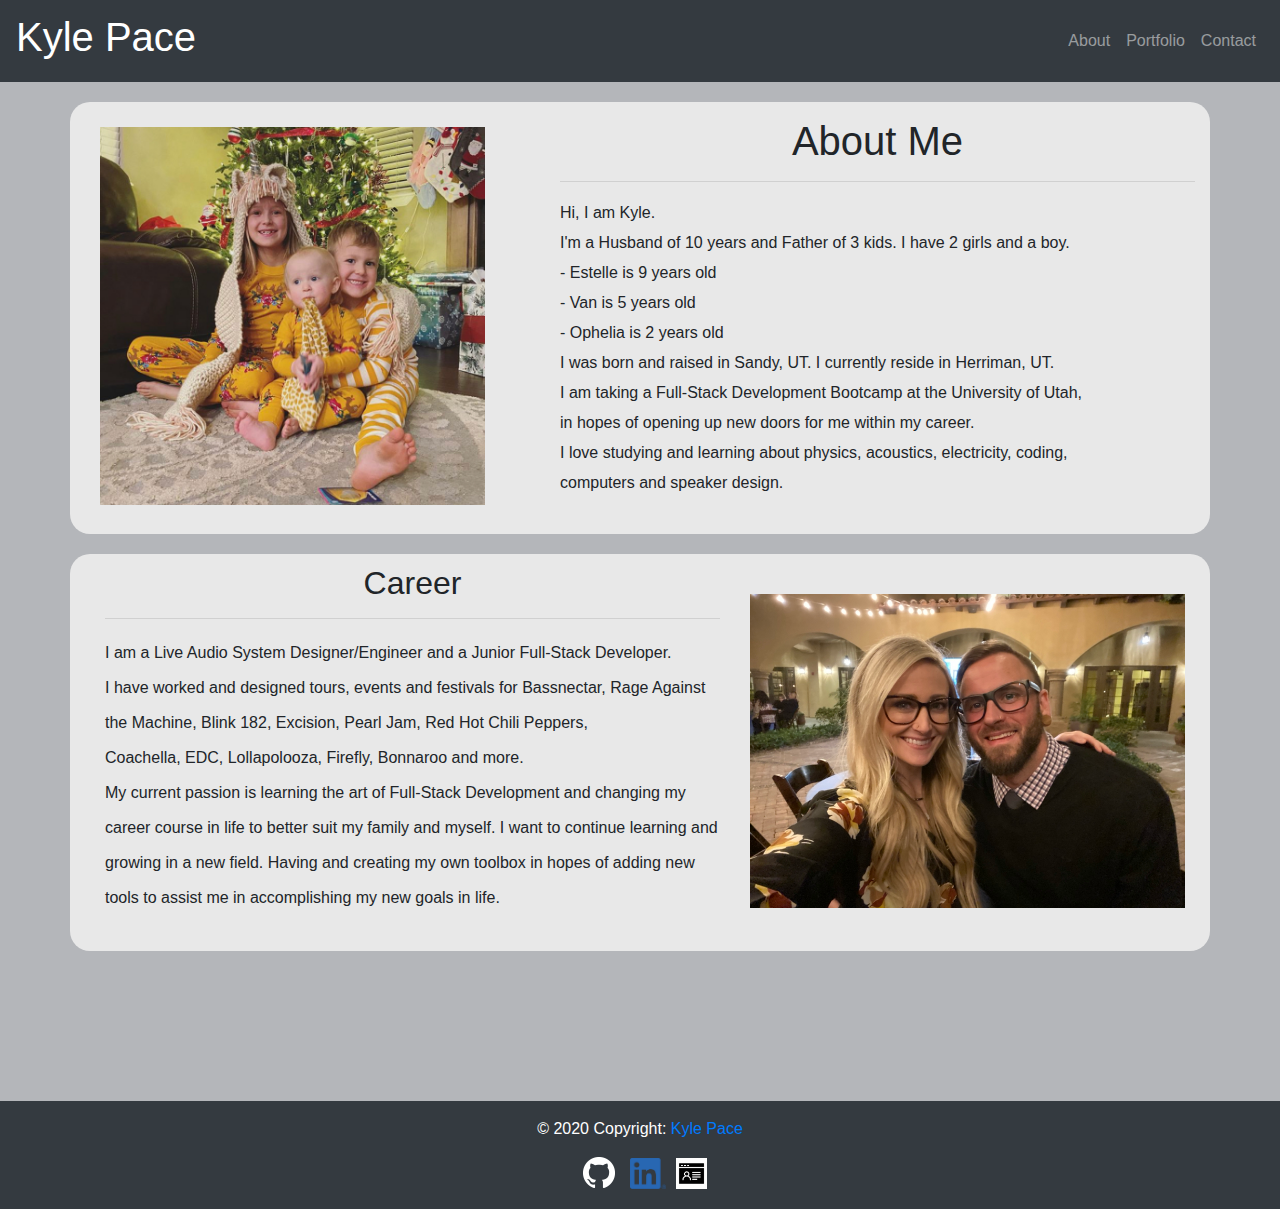
<file: index.html>
<!doctype html>
<html lang="en">
  <head>
    <title>Bootstrap Responsive Portfolio</title>
    <!-- Required meta tags -->
    <meta charset="utf-8">
    <meta name="viewport" content="width=device-width, initial-scale=1, shrink-to-fit=no">
    <meta http-equiv="X-UA-Compatible" content="ie-edge">
    <!-- Bootstrap CSS -->
    <link rel="stylesheet" href="https://stackpath.bootstrapcdn.com/bootstrap/4.3.1/css/bootstrap.min.css" integrity="sha384-ggOyR0iXCbMQv3Xipma34MD+dH/1fQ784/j6cY/iJTQUOhcWr7x9JvoRxT2MZw1T" crossorigin="anonymous">
    <link rel="stylesheet" href="./Styling/index.css">
  </head>
  <body>
    
    <nav class="navbar navbar-expand-md navbar-dark bg-dark">
        <a href="./index.html" class="navbar-brand"><h1 id="heading-name" position="sr-only">Kyle Pace</h1></a>
        <!-- Collapsable button for navigation links when smaller screens are used -->
        <button class="navbar-toggler">
            <span class="navbar-toggler-icon" data-toggle="collapse" data-target="#navbarMenu"></span>
        </button>
        <div class="collapse navbar-collapse" id="navbarMenu">
            <ul class="navbar-nav ml-auto">
                <li class="nav-item">
                    <!-- each button is linked to its respective page -->
                    <a href="./index.html" class="nav-link">About</a>
                </li>
                <li class="nav-item">
                    <a href="./portfolio.html" class="nav-link">Portfolio</a>
                </li>
                <li class="nav-item">
                    <a href="./contact.html" class="nav-link">Contact</a>
                </li>
            </ul>
        </div>
    </nav>
    <!-- In all of this im learning the processes of how to start labeling things. Adjusting to the terminalogies and formats of things still. -->
    <div class="container">
        <!-- containers are easy to understand within the grid if you size them the way you want -->
        <div class="row row-1">
            <div class="col-sm-5">
                <img src="./02-Homework/Assets/Images/IMG_0785.jpg" alt="Kids at Christmas" class="responsive-image">
            </div>
            <div id="about-me-paragraph" class="col-sm-7">
                <div>
                    <!-- I did get lost with all the div elements when i was using inspect. I had a dificult time figuring out whcih ones would be best to shape and size for things -->
                    <h1>About Me</h1>
                    <hr>
                </div>
                    <p>Hi, I am Kyle. <br>
                        I'm a Husband of 10 years and Father of 3 kids. I have 2 girls and a boy. <br>
                            - Estelle is 9 years old <br>
                            - Van is 5 years old <br>
                            - Ophelia is 2 years old <br>
                        I was born and raised in Sandy, UT. I currently reside in Herriman, UT.<br>
                        I am taking a Full-Stack Development Bootcamp at the University of Utah,<br>
                        in hopes of opening up new doors for me within my career. 
                        <br>
                        I love studying and learning about physics, acoustics, electricity, coding,<br> 
                        computers and speaker design. 
                    </p>
            </div>
        </div>
    </div>
    <div class="container">
        <div class="row row-2">
            <div id="about-me-career" class="col-sm-7">
                <h2>Career</h2>
                <hr>
                <p>I am a Live Audio System Designer/Engineer and a Junior Full-Stack Developer.<br> I have worked and designed tours, events and festivals for Bassnectar, Rage Against the Machine, Blink 182, Excision, Pearl Jam, Red Hot Chili Peppers,<br>Coachella, EDC, Lollapolooza, Firefly, Bonnaroo and more. <br> 
                My current passion is learning the art of Full-Stack Development and changing my career course in life to better suit my family and myself. I want to continue learning and growing in a new field. Having and creating my own toolbox in hopes of adding new tools to assist me in accomplishing  my new goals in life.
                </p>
            </div>
            <div class="col-sm-5">
                <img src="./02-Homework/Assets/Images/Wife and I.jpg" alt="My Wife and I" class="responsive-image-2">
            </div>
        </div>    
    </div>
    <!-- Footer -->

    <footer class="footer bg-dark">
        <div class="footer-copyright text-center py-3">© 2020 Copyright:
            <a href="#">Kyle Pace</a>
        </div>
        <div id="clickable_logos"><a href="https://github.com/killerkyle" id="github_logo"><img src="./02-Homework/Assets/Images/GitHub-Mark-Light-32px.png" alt="github" class="footer_github_logo"></a>
            <a href=https://www.linkedin.com/feed/=sharing" id="linkedin_logo"><img src="./02-Homework/Assets/Images/LI-In-Bug.png" alt="linkedin" class="linkedin img-responsive"></a>
                <a href=https://drive.google.com/file/d/1Ve5Vc0Nd5rAwh1fDnRWmGMkHGqfZJnNY/view?usp=sharing"  id="resume_logo"><img src="./02-Homework/Assets/Images/Unknown.png" alt="resume" class="footer_resume_logo"></a>
        </div>
    </footer>

     
    <!-- Optional JavaScript -->
    <!-- jQuery first, then Popper.js, then Bootstrap JS -->
    <script src="https://code.jquery.com/jquery-3.3.1.slim.min.js" integrity="sha384-q8i/X+965DzO0rT7abK41JStQIAqVgRVzpbzo5smXKp4YfRvH+8abtTE1Pi6jizo" crossorigin="anonymous"></script>
    <script src="https://cdnjs.cloudflare.com/ajax/libs/popper.js/1.14.7/umd/popper.min.js" integrity="sha384-UO2eT0CpHqdSJQ6hJty5KVphtPhzWj9WO1clHTMGa3JDZwrnQq4sF86dIHNDz0W1" crossorigin="anonymous"></script>
    <script src="https://stackpath.bootstrapcdn.com/bootstrap/4.3.1/js/bootstrap.min.js" integrity="sha384-JjSmVgyd0p3pXB1rRibZUAYoIIy6OrQ6VrjIEaFf/nJGzIxFDsf4x0xIM+B07jRM" crossorigin="anonymous"></script>
   
    
  </body>
</html>
</file>
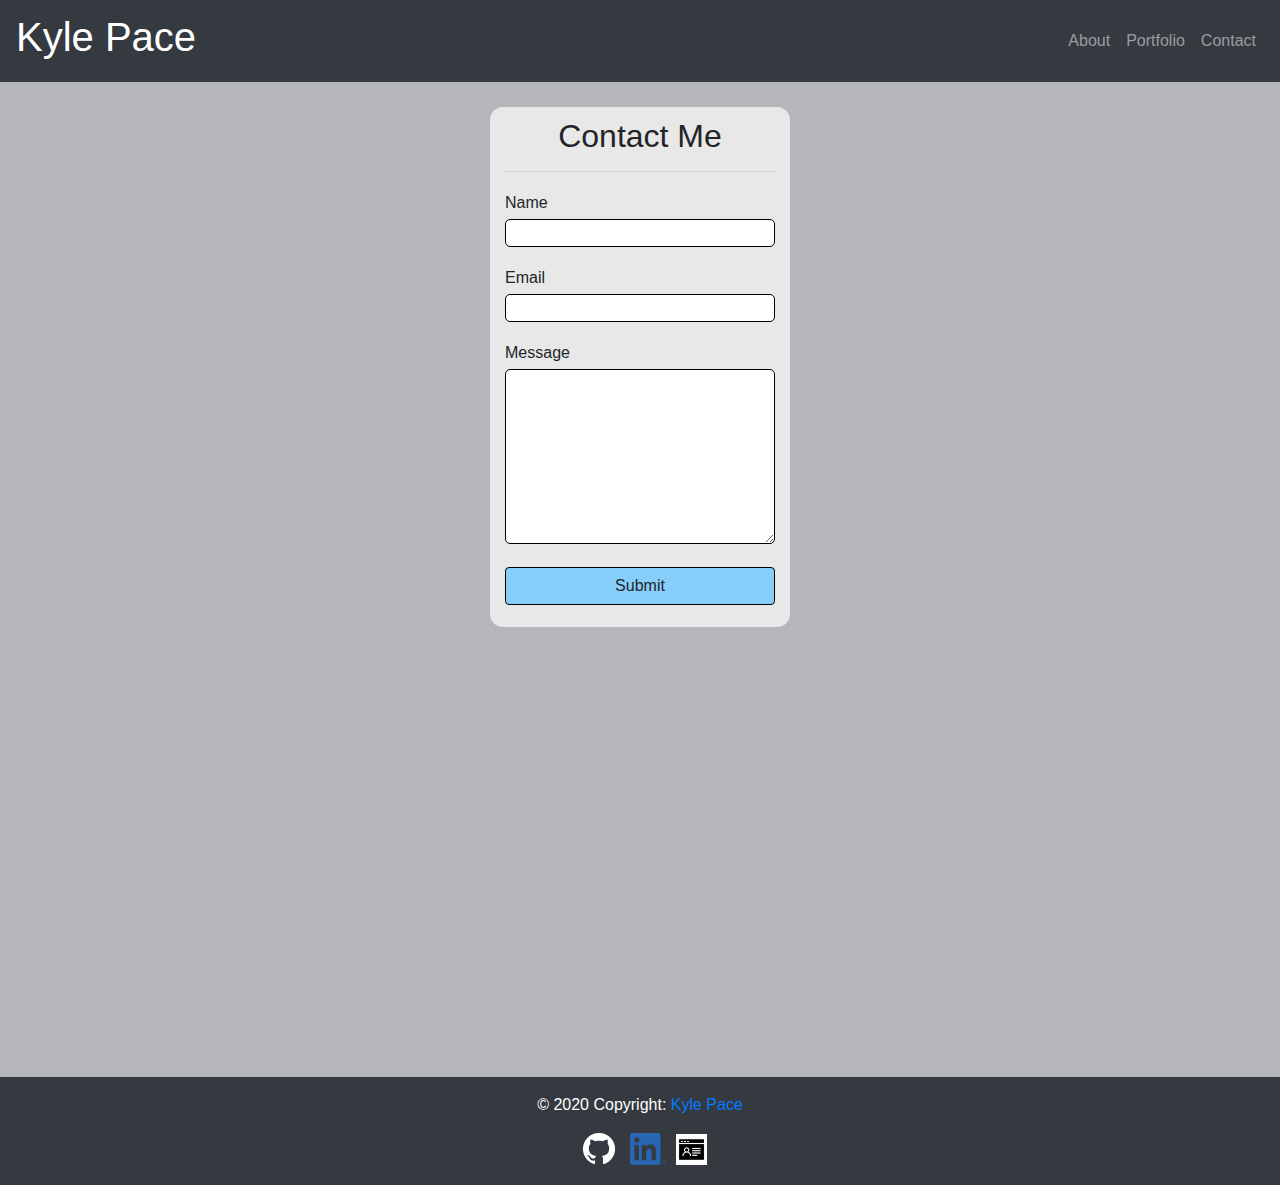
<file: contact.html>
<!doctype html>
<html lang="en">
  <head>
    <title>Bootstrap Responsive Portfolio</title>
    <!-- Required meta tags -->
    <meta charset="utf-8">
    <meta name="viewport" content="width=device-width, initial-scale=1, shrink-to-fit=no">
    <meta http-equiv="X-UA-Compatible" content="ie-edge">
    <!-- Bootstrap CSS -->
    <link rel="stylesheet" href="https://stackpath.bootstrapcdn.com/bootstrap/4.3.1/css/bootstrap.min.css" integrity="sha384-ggOyR0iXCbMQv3Xipma34MD+dH/1fQ784/j6cY/iJTQUOhcWr7x9JvoRxT2MZw1T" crossorigin="anonymous">
    <link rel="stylesheet" href="./Styling/contact.css">
  </head>
  <body>
    
    <nav class="navbar navbar-expand-sm navbar-dark bg-dark">
        <a href="./index.html" class="navbar-brand"><h1 id="heading-name" position="sr-only">Kyle Pace</h1></a>
        <button class="navbar-toggler">
            <span class="navbar-toggler-icon" data-toggle="collapse" data-target="#navbarMenu"></span>
        </button>
        <div class="collapse navbar-collapse" id="navbarMenu">
            <ul class="navbar-nav ml-auto">
                <li class="nav-item">
                    <a href="./index.html" class="nav-link">About</a>
                </li>
                <li class="nav-item">
                    <a href="./portfolio.html" class="nav-link">Portfolio</a>
                </li>
                <li class="nav-item">
                    <a href="./contact.html" class="nav-link">Contact</a>
                </li>
            </ul>
        </div>
    </nav>

    <div class="container">
        <div class="row">
                <div class="col-lg-12">
                    <h2>Contact Me</h2>
                    <hr>
                </div>  
        </div>
            <div class="form-group">
                <label for="name">Name</label><br>
                <input type="text" name="Name" id="name"/>
            </div>
            <div class="form-group">
                <label for="email">Email</label><br>
                <input type="email" name="email" id="email" />
            </div>
            <div class="form-group">
                <label for="message">Message</label><br>
                <textarea name="message" id="message"></textarea>
            </div>
            <div>
                <button type="submit" class="btn">Submit</button>
            </div>
    </div>
        
    <footer class="footer bg-dark">
        <div class="footer-copyright text-center py-3">© 2020 Copyright:
            <a href="#"> Kyle Pace</a>
        </div>
        <div id="clickable_logos">
            <a href="https://github.com/killerkyle"  id="github_logo"><img src="./02-Homework/Assets/Images/GitHub-Mark-Light-32px.png" alt="github" class="footer_github_logo"></a>
                <a href=https://www.linkedin.com/feed/=sharing" id="linkedin_logo"><img src="./02-Homework/Assets/Images/LI-In-Bug.png" alt="linkedin" class="linkedin img-responsive"></a>
                    <a href=https://drive.google.com/file/d/1Ve5Vc0Nd5rAwh1fDnRWmGMkHGqfZJnNY/view?usp=sharing"  id="resume_logo"><img src="./02-Homework/Assets/Images/Unknown.png" alt="resume" class="footer_resume_logo"></a>
        </div>
    </footer>    
        
     
    <!-- Optional JavaScript -->
    <!-- jQuery first, then Popper.js, then Bootstrap JS -->
    <script src="https://code.jquery.com/jquery-3.3.1.slim.min.js" integrity="sha384-q8i/X+965DzO0rT7abK41JStQIAqVgRVzpbzo5smXKp4YfRvH+8abtTE1Pi6jizo" crossorigin="anonymous"></script>
    <script src="https://cdnjs.cloudflare.com/ajax/libs/popper.js/1.14.7/umd/popper.min.js" integrity="sha384-UO2eT0CpHqdSJQ6hJty5KVphtPhzWj9WO1clHTMGa3JDZwrnQq4sF86dIHNDz0W1" crossorigin="anonymous"></script>
    <script src="https://stackpath.bootstrapcdn.com/bootstrap/4.3.1/js/bootstrap.min.js" integrity="sha384-JjSmVgyd0p3pXB1rRibZUAYoIIy6OrQ6VrjIEaFf/nJGzIxFDsf4x0xIM+B07jRM" crossorigin="anonymous"></script>
   

  </body>
</html>
</file>
<file: Styling/index.css>
* {
    margin: 0;
    padding: 0;
}

body {
    background-color: rgb(180, 182, 186);
    height: 1100px;
}

#heading-name {
    font-family: Verdana, Geneva, Tahoma, sans-serif;
}

.container {
    background-color: rgb(232, 232, 232);
    padding-bottom: 20px;
    margin-top: 20px;
    max-block-size: 1200px;
    border-radius: 20px;
}

h1 {
    text-align: center;
    font-family: Verdana, Geneva, Tahoma, sans-serif;
    
}

/* Had a dificult time sixing images and placing them to be the same size. So i played around and found that max/min can kind of make this happen. ANy other way to make this easier? */

.responsive-image {
    max-width: 90% !important;
    height: auto !important;
    padding-top: 25px;
    padding-left: 15px;
    block-size: 80%;
}
/* Is there an easier method to have text fall under an image, form or any element you put inside of a container */
#about-me-paragraph {
    padding-top: 15px;
    padding-right: 15px;
    line-height: 30px;
}

#about-me-career {
    padding-top: 10px;
    padding-left: 35px;
    line-height: 35px;
}

.responsive-image-2 {
        max-width: 100% !important;
        height: auto !important;
        padding-top: 40px;
        padding-right: 10px;
        block-size: 80%;
}

h2 {
    text-align: center;
    font-family: Verdana, Geneva, Tahoma, sans-serif;
}
/* Is there a rule of thumb to place things in order as they go along for other programmers? */
#container {
    max-width: 100%;
    background-color: rgb(34, 33, 34);
    text-align: center;
    color: springgreen;
}

.footer {
    position: relative;
    width: 100%;
    text-align: center;
    padding-bottom: 0;
    color: white;
    font-family: Verdana, Geneva, Tahoma, sans-serif;
    font-size: medium;
    margin-top: 150px;
}

/* div.footer-copyright.text-center.py-3 {
    padding-bottom: 0;
} */

#clickable_logos {
    padding-bottom: 20px;
}

img.linkedin.img-responsive {
    padding-left: 10px;
    max-height: 47px;
    max-width: 47px;
}

img.footer_github_logo {
    padding-left: 10px;
}

img.footer_resume_logo {
    padding-left: 5px;
    max-width: 36px;
    max-height: 36px;
}
</file>
<file: Styling/contact.css>
* {
    margin: 0;
    padding: 0;
}

body {
    background-color: rgb(180, 182, 186);
    height: 500px;
}

#heading-name {
    font-family: Verdana, Geneva, Tahoma, sans-serif;
}

.container {
    margin: 30px auto;
    max-width: 300px;
    min-height: 520px;
    max-height: 700px;
    border-radius: 13px;
    margin-top: 25px;
    background-color: rgb(232, 232, 232);
}

h2 {
    text-align: center;
    padding-top: 10px;
}
/* I learned this stuff from Udemy. I bought a few courses to coincide with this bootcamp. The buttons have hovers and change colors and pointers when over them or clicking them */
.form-group label {
    text-align: left;
    font-family: Verdana, Geneva, Tahoma, sans-serif;
    padding-top: 7px;
    line-height: 1.0em;
}

.form-group input {
    text-align: left;
    border: black 1px solid;
    padding-top: 1px;
    padding-bottom: 1px;
    width: 100%;
    border-radius: 5px;
}

.form-group textarea {
    text-align: left;
    border: black 1px solid;
    width: 100%;
    min-height: 175px;
    max-height: 250px;
    border-radius: 5px;
}

.btn {
    background-color: lightskyblue;
    border: black 1px solid;
    width: 100%;
    margin-bottom: 20px;
    cursor: pointer;
}

.btn:hover {
    background: rgb(55, 168, 238);
}

.footer {
    position: absolute;
    width: 100%;
    text-align: center;
    padding-bottom: 20px;
    color: white;
    font-family: Verdana, Geneva, Tahoma, sans-serif;
    font-size: medium;
    margin-top: 420px;

}

img.linkedin.img-responsive {
    padding-left: 10px;
    max-height: 47px;
    max-width: 47px;
}

img.footer_github_logo {
    padding-left: 10px;
}

img.footer_resume_logo {
    padding-left: 5px;
    max-width: 36px;
    max-height: 36px;
}
</file>
